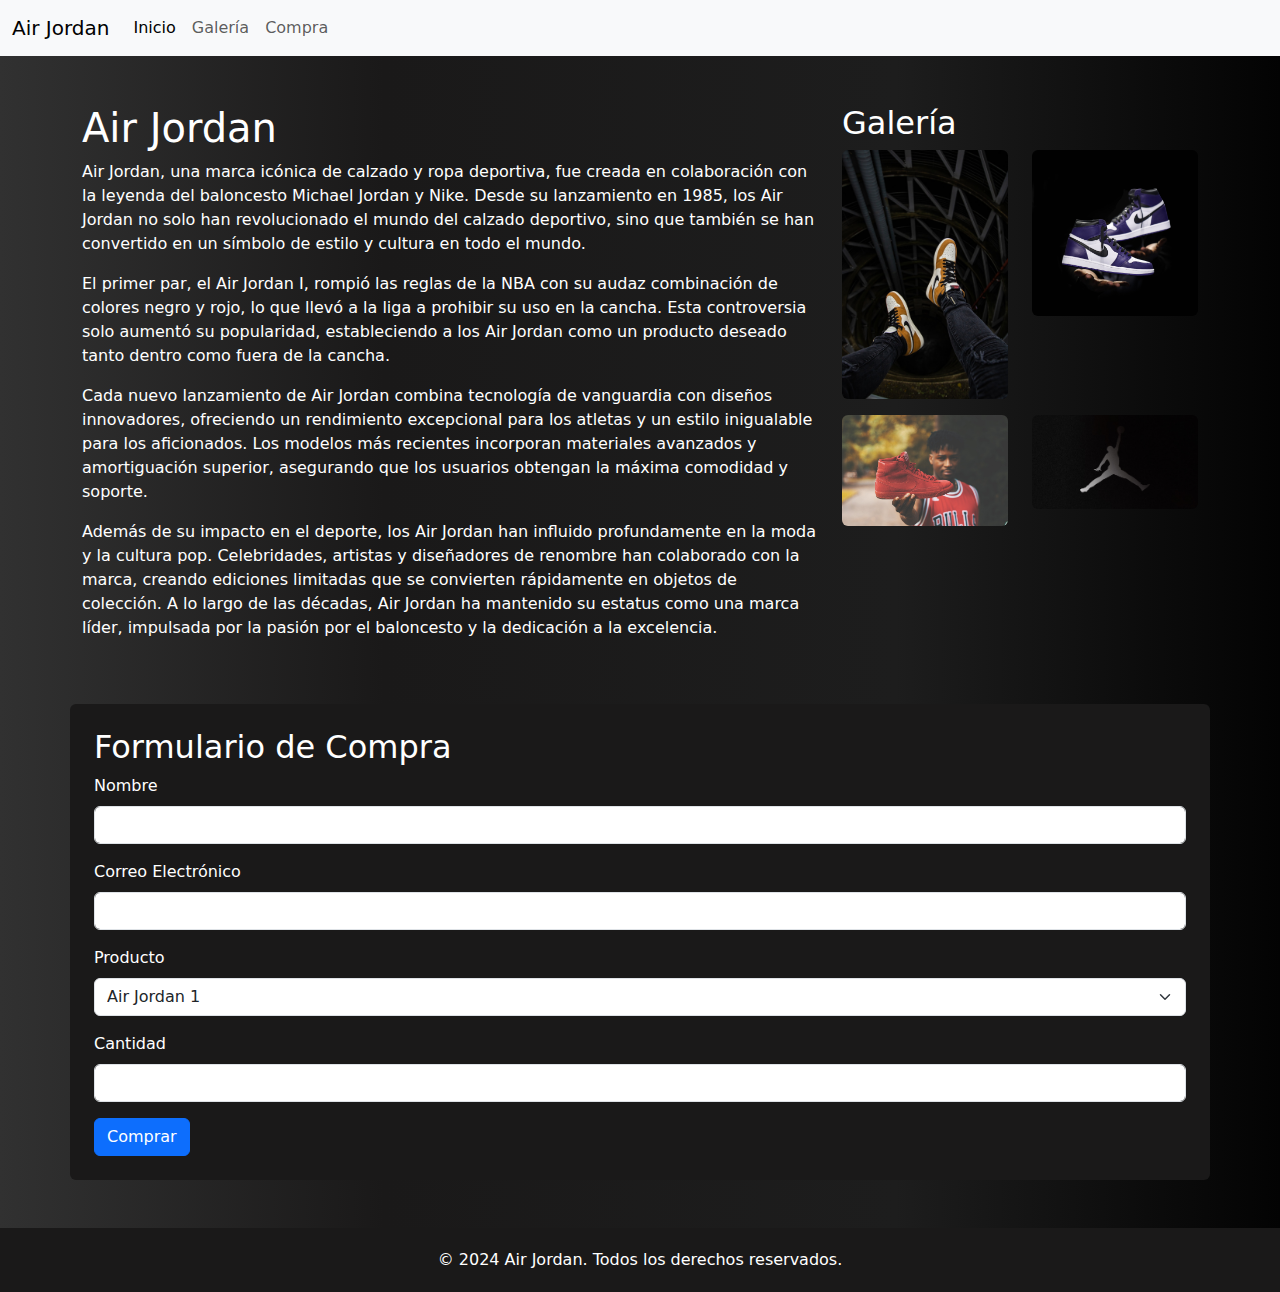
<file: pag/Bootstrap.html>
<!DOCTYPE html>
<html lang="en">
<head>
    <meta charset="UTF-8">
    <meta name="viewport" content="width=device-width, initial-scale=1.0">
    <link href="https://cdn.jsdelivr.net/npm/bootstrap@5.3.3/dist/css/bootstrap.min.css" rel="stylesheet" integrity="sha384-QWTKZyjpPEjISv5WaRU9OFeRpok6YctnYmDr5pNlyT2bRjXh0JMhjY6hW+ALEwIH" crossorigin="anonymous">
    <title>Air Jordan</title>
    <style>
        body {
            background: linear-gradient(to right, rgb(49, 49, 49) 0%, rgb(26, 25, 25) 30%, rgb(29, 29, 29) 70%, rgb(3, 3, 3) 100%);
            color: white;
        }
        .navbar, .form-container, footer {
            background: rgb(26, 25, 25);
        }
        footer {
            color: #fff;
            padding: 20px;
            text-align: center;
            position: relative;
            bottom: 0;
            width: 100%;
        }
        .form-container {
            padding: 20px;
            border-radius: 10px;
        }
    </style>
</head>
<body>
    <nav class="navbar navbar-expand-lg bg-body-tertiary">
        <div class="container-fluid">
            <a class="navbar-brand" href="#">Air Jordan</a>
            <button class="navbar-toggler" type="button" data-bs-toggle="collapse" data-bs-target="#navbarNav" aria-controls="navbarNav" aria-expanded="false" aria-label="Toggle navigation">
                <span class="navbar-toggler-icon"></span>
            </button>
            <div class="collapse navbar-collapse" id="navbarNav">
                <ul class="navbar-nav">
                    <li class="nav-item">
                        <a class="nav-link active" aria-current="page" href="#">Inicio</a>
                    </li>
                    <li class="nav-item">
                        <a class="nav-link" href="#">Galería</a>
                    </li>
                    <li class="nav-item">
                        <a class="nav-link" href="#">Compra</a>
                    </li>
                </ul>
            </div>
        </div>
    </nav>

    <div class="container mt-5">
        <div class="row">
            <div class="col-lg-8">
                <h1>Air Jordan</h1>
                <p>
                    Air Jordan, una marca icónica de calzado y ropa deportiva, fue creada en colaboración con la leyenda del baloncesto Michael Jordan y Nike. Desde su lanzamiento en 1985, los Air Jordan no solo han revolucionado el mundo del calzado deportivo, sino que también se han convertido en un símbolo de estilo y cultura en todo el mundo.
                </p>
                <p>
                    El primer par, el Air Jordan I, rompió las reglas de la NBA con su audaz combinación de colores negro y rojo, lo que llevó a la liga a prohibir su uso en la cancha. Esta controversia solo aumentó su popularidad, estableciendo a los Air Jordan como un producto deseado tanto dentro como fuera de la cancha.
                </p>
                <p>
                    Cada nuevo lanzamiento de Air Jordan combina tecnología de vanguardia con diseños innovadores, ofreciendo un rendimiento excepcional para los atletas y un estilo inigualable para los aficionados. Los modelos más recientes incorporan materiales avanzados y amortiguación superior, asegurando que los usuarios obtengan la máxima comodidad y soporte.
                </p>
                <p>
                    Además de su impacto en el deporte, los Air Jordan han influido profundamente en la moda y la cultura pop. Celebridades, artistas y diseñadores de renombre han colaborado con la marca, creando ediciones limitadas que se convierten rápidamente en objetos de colección. A lo largo de las décadas, Air Jordan ha mantenido su estatus como una marca líder, impulsada por la pasión por el baloncesto y la dedicación a la excelencia.
                </p>
            </div>
            <div class="col-lg-4">
                <h2>Galería</h2>
                <div class="row">
                    <div class="col-6 mb-3">
                        <img src="../img/Air.jpg" class="img-fluid rounded" alt="Air Jordan Image 1">
                    </div>
                    <div class="col-6 mb-3">
                        <img src="../img/Anuncio.jpg" class="img-fluid rounded" alt="Air Jordan Image 2">
                    </div>
                    <div class="col-6 mb-3">
                        <img src="../img/Promo.jpg" class="img-fluid rounded" alt="Air Jordan Image 3">
                    </div>
                    <div class="col-6 mb-3">
                        <img src="../img/Jordan.avif" class="img-fluid rounded" alt="Air Jordan Image 4">
                    </div>
                </div>
            </div>
        </div>
    </div>

    <div class="container mt-5 form-container p-4 rounded">
        <h2>Formulario de Compra</h2>
        <form>
            <div class="mb-3">
                <label for="nombre" class="form-label">Nombre</label>
                <input type="text" class="form-control" id="nombre" required>
            </div>
            <div class="mb-3">
                <label for="email" class="form-label">Correo Electrónico</label>
                <input type="email" class="form-control" id="email" required>
            </div>
            <div class="mb-3">
                <label for="producto" class="form-label">Producto</label>
                <select class="form-select" id="producto" required>
                    <option value="Air Jordan 1">Air Jordan 1</option>
                    <option value="Air Jordan 2">Air Jordan 2</option>
                    <option value="Air Jordan 3">Air Jordan 3</option>
                </select>
            </div>
            <div class="mb-3">
                <label for="cantidad" class="form-label">Cantidad</label>
                <input type="number" class="form-control" id="cantidad" required>
            </div>
            <button type="submit" class="btn btn-primary">Comprar</button>
        </form>
    </div>

    <footer class="footer mt-5">
        <div class="container">
            <p class="mb-0">© 2024 Air Jordan. Todos los derechos reservados.</p>
        </div>
    </footer>

    <script src="https://cdn.jsdelivr.net/npm/bootstrap@5.3.3/dist/js/bootstrap.bundle.min.js" integrity="sha384-YvpcrYf0tY3lHB60NNkmXc5s9fDVZLESaAA55NDzOxhy9GkcIdslK1eN7N6jIeHz" crossorigin="anonymous"></script>
</body>
</html>
</file>
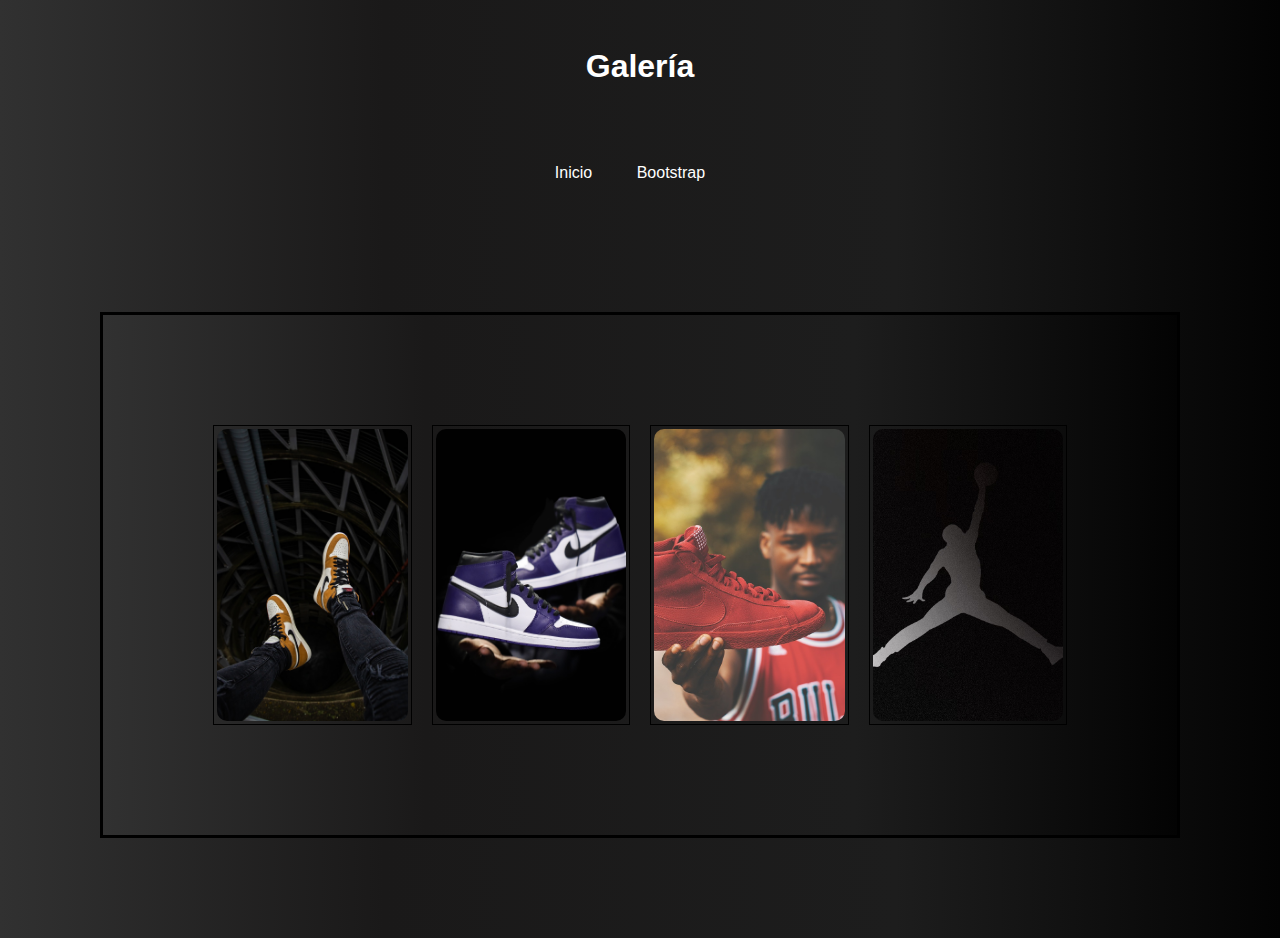
<file: pag/galeria.html>
<!DOCTYPE html>
<html lang="es">
<head>
    <meta charset="UTF-8">
    <meta name="viewport" content="width=device-width, initial-scale=1.0">
    <title>Galeria</title>
    <link rel="stylesheet" href="../css/styles.css">
</head>
<body>
    <div class="header">
        <header>
            <h1>Galería</h1>
        </header>
    </div>    
    <nav class="navar">
        <ul>
          <li><a href="../index.html">Inicio</a></li>
          <li><a href="./bootstrap.html">Bootstrap</a></li>
        </ul>
      </nav>
    <div id="marco">
        <div id="contenedor">
            <div class="vertical">
                <img class="horizontal" src="../img/Air.jpg" alt="Imagen 1">
            </div>
            <div class="vertical">
                <img class="horizontal" src="../img/Anuncio.jpg" alt="Imagen 2">
            </div>
            <div class="vertical">
                <img class="horizontal" src="../img/Promo.jpg" alt="Imagen 3">
            </div>
            <div class="vertical">
                <img class="horizontal" src="../img/Jordan.avif" alt="Imagen 4">
            </div>
        </div>
    </div>
</body>
</html>
</file>
<file: css/styles.css>
/* Estilos generales */
body {
    font-family: Arial, sans-serif;
    line-height: 1.6;
    margin: 0;
    padding: 0;
    background: linear-gradient(to right, rgb(49, 49, 49) 0%, rgb(26, 25, 25) 30%, rgb(29, 29, 29) 70%, rgb(3, 3, 3) 100%);
}

/* Estilos para el encabezado */
.header {
    background: linear-gradient(to right, rgb(49, 49, 49) 0%, rgb(26, 25, 25) 30%, rgb(29, 29, 29) 70%, rgb(3, 3, 3) 100%);
    color: #fff;
    padding: 20px;
    text-align: center;
}

.header img {
    max-width: 25%; /* Ajusta este valor para reducir el tamaño de la imagen del encabezado */
    height: auto;
    margin-bottom: 10px;
    object-fit: cover;
    border-radius: 10px;
}

/* Estilos para la barra de navegación */
.navar {
    background: linear-gradient(to right, rgb(49, 49, 49) 0%, rgb(26, 25, 25) 30%, rgb(29, 29, 29) 70%, rgb(3, 3, 3) 100%);
    text-align: center;
    padding: 10px 0;
}

.navar ul {
    list-style: none;
    padding: 0;
}

.navar ul li {
    display: inline-block;
    margin-right: 20px;
}

.navar ul li a {
    color: #fff;
    text-decoration: none;
    padding: 5px 10px;
    transition: background-color 0.3s ease;
}

.navar ul li a:hover {
    background-color: rgb(49, 49, 49);
    border-radius: 5px;
}

/* Estilos para el contenido principal */
.main-content {
    display: flex;
    justify-content: space-between;
    background: linear-gradient(to right, rgb(49, 49, 49) 0%, rgb(26, 25, 25) 30%, rgb(29, 29, 29) 70%, rgb(3, 3, 3) 100%);
    padding: 20px;
    box-sizing: border-box;
}

.contenido-principal {
    flex: 1 1 70%; /* Ajusta el tamaño del div contenido */
    display: flex;
    flex-direction: column; /* Cambio a columna para mantener la estructura */
    background-color: transparent;
}

.art-tex1 {
    flex: 1 1 100%;
    background-color: transparent;
    color: white;
    padding: 20px;
    margin-bottom: 20px;
    text-align: left;
    box-sizing: border-box;
}

.art-tex1 h1 {
    font-size: 24px;
    margin-bottom: 10px;
}

.art-tex1 p {
    line-height: 1.6;
}

/* Flexbox para las imágenes */
.art-tex1 .img-container {
    display: flex;
    justify-content: space-between;
}

.art-tex1 .img-1,
.art-tex1 .img-2 {
    flex: 1;
    margin-right: 10px; /* Espacio entre las imágenes */
    text-align: center;
    box-sizing: border-box;
    object-fit: cover;
}

.art-tex1 .img-1 img,
.art-tex1 .img-2 img {
    width: 100%; /* Ajusta el tamaño de las imágenes */
    height: auto;
    border-radius: 10px;
}

.art-tex1 .img-2 {
    margin-right: 0; /* Elimina el margen derecho para la última imagen */
}

/* Asides */
.asides {
    flex: 1 1 30%; /* Ajusta el tamaño del div asides */
    display: flex;
    flex-direction: column;
    background-color: transparent;
    color: white;
    padding: 20px;
    box-sizing: border-box;
}

.asides aside {
    margin-bottom: 20px;
    text-align: center; /* Centra el contenido del aside */
}

.asides h2 {
    font-size: 20px;
    margin-bottom: 10px;
}

.asides img {
    width: 150px;
    max-width: 100%;
    height: auto;
    margin-bottom: 10px;
}

.asides p {
    line-height: 1.6;
}

/* Estilos para el pie de página */
footer {
    display: flex;
    justify-content: space-between;
    background: linear-gradient(to right, rgb(49, 49, 49) 0%, rgb(26, 25, 25) 30%, rgb(29, 29, 29) 70%, rgb(3, 3, 3) 100%);
    padding: 20px;
    box-sizing: border-box;
}


.footer-content {
    max-width: 1200px;
    margin: 0 auto;
}

.footer-content p {
    margin: 0;
    font-size: 14px;
}

.social-links {
    margin-top: 10px;
}

.social-links a {
    color: #fff;
    text-decoration: none;
    margin: 0 10px;
}

.social-links .social-icon {
    width: 24px;
    height: 24px;
    vertical-align: middle;
}

/* Estilo para el pie de página en pantallas pequeñas */
@media (max-width: 768px) {
    .social-links {
        margin-top: 10px;
    }

    .social-links .social-icon {
        width: 20px;
        height: 20px;
    }
}

#marco {
    background: linear-gradient(to right, rgb(49, 49, 49) 0%, rgb(26, 25, 25) 30%, rgb(29, 29, 29) 70%, rgb(3, 3, 3) 100%);
    padding: 100px;
    margin: 100px;
    border: 3px solid black;
}

#contenedor {
    display: flex;
    flex-wrap: wrap;
    justify-content: space-around;
}

.vertical {
    padding: 3px;
    border: 1px solid black;
    background-color: transparent;
    margin: 10px;
    box-sizing: border-box;
    flex: 1 1 calc(25% - 40px); /* 4 columnas con espacio entre ellas */
    height: 300px; /* Ajusta este valor según el tamaño que desees para las imágenes */
    overflow: hidden;
}

.vertical img {
    width: 100%;
    height: 100%;
    object-fit: cover;
    display: block;
    border-radius: 10px;
}

@media (max-width: 1200px) {
    .vertical {
        flex: 1 1 calc(33.33% - 40px); /* 3 columnas en pantallas medianas */
    }
}

@media (max-width: 768px) {
    .vertical {
        flex: 1 1 calc(50% - 40px); /* 2 columnas en pantallas pequeñas */
    }
}

@media (max-width: 480px) {
    .vertical {
        flex: 1 1 100%; /* 1 columna en pantallas muy pequeñas */
    }
}
</file>
